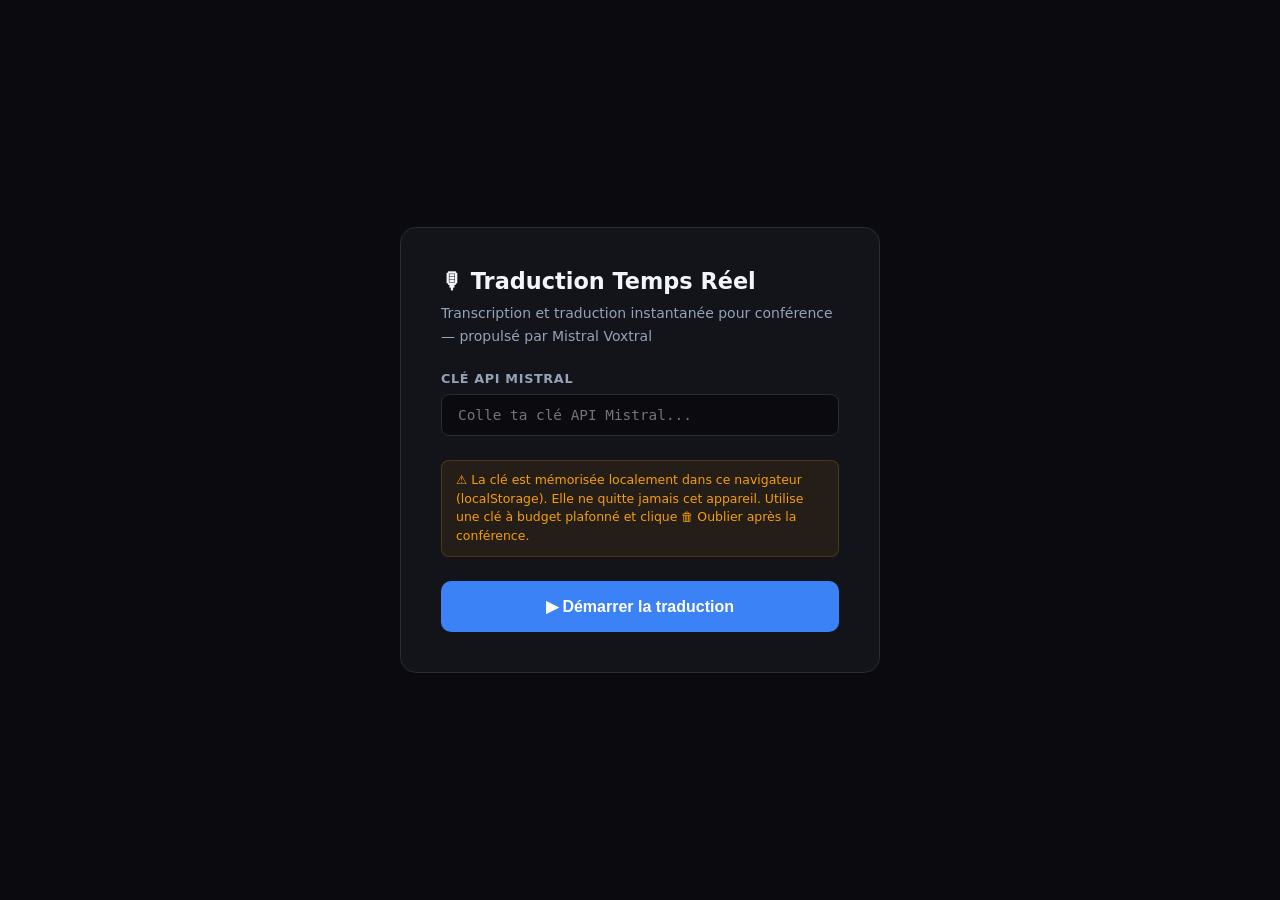
<file: index.html>
<!DOCTYPE html>
<html lang="fr">
<head>
  <meta charset="UTF-8" />
  <meta name="viewport" content="width=device-width, initial-scale=1.0"/>
  <title>Traduction Temps Réel — Conférence</title>
  <style>
    :root {
      --bg: #0a0a0f;
      --surface: #13131a;
      --border: #2a2a3a;
      --accent-en: #3b82f6;
      --accent-fr: #22c55e;
      --text: #f1f5f9;
      --text-dim: #94a3b8;
      --text-orig: #64748b;
      --radius: 12px;
    }

    * { box-sizing: border-box; margin: 0; padding: 0; }

    body {
      background: var(--bg);
      color: var(--text);
      font-family: 'Segoe UI', system-ui, sans-serif;
      min-height: 100vh;
      display: flex;
      flex-direction: column;
    }

    /* ── PANNEAU DE CONFIGURATION ── */
    #config-panel {
      position: fixed;
      inset: 0;
      background: var(--bg);
      display: flex;
      align-items: center;
      justify-content: center;
      z-index: 100;
      padding: 24px;
    }

    .config-card {
      background: var(--surface);
      border: 1px solid var(--border);
      border-radius: 16px;
      padding: 40px;
      width: 100%;
      max-width: 480px;
      display: flex;
      flex-direction: column;
      gap: 24px;
    }

    .config-card h1 {
      font-size: 1.4rem;
      font-weight: 700;
      color: var(--text);
    }

    .config-card p {
      font-size: 0.875rem;
      color: var(--text-dim);
      line-height: 1.6;
    }

    .field label {
      display: block;
      font-size: 0.8rem;
      font-weight: 600;
      color: var(--text-dim);
      text-transform: uppercase;
      letter-spacing: 0.05em;
      margin-bottom: 8px;
    }

    .field input {
      width: 100%;
      background: var(--bg);
      border: 1px solid var(--border);
      border-radius: 8px;
      padding: 12px 16px;
      color: var(--text);
      font-size: 0.9rem;
      font-family: monospace;
      outline: none;
      transition: border-color 0.2s;
    }

    .field input:focus {
      border-color: var(--accent-en);
    }

    .mode-toggle {
      display: flex;
      gap: 12px;
    }

    .mode-btn {
      flex: 1;
      padding: 14px;
      border: 2px solid var(--border);
      border-radius: 10px;
      background: transparent;
      color: var(--text-dim);
      font-size: 0.95rem;
      font-weight: 600;
      cursor: pointer;
      transition: all 0.2s;
      text-align: center;
    }

    .mode-btn.active-en {
      border-color: var(--accent-en);
      color: var(--accent-en);
      background: rgba(59,130,246,0.08);
    }

    .mode-btn.active-fr {
      border-color: var(--accent-fr);
      color: var(--accent-fr);
      background: rgba(34,197,94,0.08);
    }

    .btn-start {
      width: 100%;
      padding: 16px;
      background: var(--accent-en);
      color: white;
      border: none;
      border-radius: 10px;
      font-size: 1rem;
      font-weight: 700;
      cursor: pointer;
      transition: opacity 0.2s;
    }

    .btn-start:hover { opacity: 0.85; }
    .btn-start:disabled { opacity: 0.4; cursor: not-allowed; }

    .warning {
      font-size: 0.78rem;
      color: #f59e0b;
      background: rgba(245,158,11,0.08);
      border: 1px solid rgba(245,158,11,0.2);
      border-radius: 8px;
      padding: 10px 14px;
      line-height: 1.5;
    }

    /* ── AFFICHAGE PRINCIPAL ── */
    #display {
      display: none;
      flex-direction: column;
      min-height: 100vh;
    }

    /* Header */
    .header {
      display: flex;
      align-items: center;
      justify-content: space-between;
      padding: 16px 28px;
      border-bottom: 1px solid var(--border);
      background: var(--surface);
    }

    .header-left {
      display: flex;
      align-items: center;
      gap: 16px;
    }

    .mode-badge {
      font-size: 1rem;
      font-weight: 800;
      padding: 6px 16px;
      border-radius: 20px;
      letter-spacing: 0.05em;
    }

    .badge-en { background: rgba(59,130,246,0.15); color: var(--accent-en); }
    .badge-fr { background: rgba(34,197,94,0.15); color: var(--accent-fr); }

    .status-dot {
      width: 10px;
      height: 10px;
      border-radius: 50%;
      background: #ef4444;
      transition: background 0.3s;
    }

    .status-dot.listening {
      background: #22c55e;
      animation: pulse 1.5s infinite;
    }

    @keyframes pulse {
      0%, 100% { opacity: 1; }
      50% { opacity: 0.4; }
    }

    .status-label {
      font-size: 0.8rem;
      color: var(--text-dim);
    }

    .btn-stop {
      padding: 8px 20px;
      background: transparent;
      border: 1px solid var(--border);
      border-radius: 8px;
      color: var(--text-dim);
      font-size: 0.85rem;
      cursor: pointer;
      transition: all 0.2s;
    }

    .btn-stop:hover {
      border-color: #ef4444;
      color: #ef4444;
    }

    /* Zone principale — texte ancré en bas */
    .main-area {
      flex: 1;
      display: flex;
      flex-direction: column;
      justify-content: flex-end;
      padding: 0 60px 48px;
      gap: 0;
    }

    /* Stack des 3 segments — du plus ancien (haut) au plus récent (bas) */
    .segments {
      display: flex;
      flex-direction: column;
      gap: 0;
      width: 100%;
    }

    /* Segment générique */
    .seg {
      text-align: center;
      padding: 10px 0;
      transition: opacity 0.4s, font-size 0.3s;
    }

    /* Segment N-2 : contexte lointain, très atténué */
    .seg-old {
      font-size: clamp(1rem, 1.8vw, 1.5rem);
      font-weight: 500;
      color: var(--text-orig);
      opacity: 0.35;
      line-height: 1.4;
    }

    /* Segment N-1 : contexte proche, semi-visible */
    .seg-prev {
      font-size: clamp(1.3rem, 2.5vw, 2rem);
      font-weight: 600;
      color: var(--text-dim);
      opacity: 0.6;
      line-height: 1.35;
      padding-bottom: 16px;
    }

    /* Segment actuel : plein focus, couleur accent */
    .seg-current {
      font-size: clamp(2rem, 4.5vw, 3.8rem);
      font-weight: 800;
      line-height: 1.25;
      padding-bottom: 0;
    }
    .seg-current.fr { color: var(--accent-fr); }
    .seg-current.en { color: var(--accent-en); }
    .seg-current.detecting { color: var(--text); }

    /* Séparateur original */
    .original-bar {
      margin-top: 20px;
      padding-top: 16px;
      border-top: 1px solid var(--border);
      text-align: center;
    }

    .original-text {
      font-size: clamp(0.85rem, 1.3vw, 1.1rem);
      color: var(--text-orig);
      font-style: italic;
      min-height: 1.4em;
    }

    /* Spinner discret */
    .processing {
      display: flex;
      align-items: center;
      justify-content: center;
      gap: 8px;
      color: var(--text-orig);
      font-size: 0.8rem;
      min-height: 20px;
      margin-top: 10px;
    }

    .spinner {
      width: 12px;
      height: 12px;
      border: 2px solid var(--border);
      border-top-color: var(--accent-en);
      border-radius: 50%;
      animation: spin 0.7s linear infinite;
      display: none;
    }

    @keyframes spin { to { transform: rotate(360deg); } }

    /* Erreur */
    .error-banner {
      display: none;
      position: fixed;
      bottom: 20px;
      left: 50%;
      transform: translateX(-50%);
      background: #ef4444;
      color: white;
      padding: 12px 24px;
      border-radius: 10px;
      font-size: 0.85rem;
      font-weight: 600;
      z-index: 200;
      max-width: 480px;
      text-align: center;
    }
  </style>
</head>
<body>

<!-- ══════════════════════════════════════════
     PANNEAU DE CONFIGURATION
══════════════════════════════════════════ -->
<div id="config-panel">
  <div class="config-card">
    <div>
      <h1>🎙 Traduction Temps Réel</h1>
      <p style="margin-top:8px">Transcription et traduction instantanée pour conférence — propulsé par Mistral Voxtral</p>
    </div>

    <div class="field">
      <label>Clé API Mistral</label>
      <div style="display:flex;gap:8px;align-items:center">
        <input type="password" id="api-key" placeholder="Colle ta clé API Mistral..." autocomplete="off" style="flex:1"/>
        <button onclick="forgetKey()" id="btn-forget" title="Supprimer la clé mémorisée" style="padding:12px 14px;background:transparent;border:1px solid var(--border);border-radius:8px;color:var(--text-dim);cursor:pointer;font-size:0.85rem;white-space:nowrap;display:none">🗑 Oublier</button>
      </div>
      <p id="key-hint" style="font-size:0.75rem;color:var(--accent-fr);margin-top:6px;display:none">✓ Clé mémorisée sur cet appareil</p>
    </div>

    <div class="warning">
      ⚠️ La clé est mémorisée localement dans ce navigateur (localStorage). Elle ne quitte jamais cet appareil. Utilise une clé à budget plafonné et clique 🗑 Oublier après la conférence.
    </div>

    <button class="btn-start" id="btn-start" onclick="startSession()">
      ▶ Démarrer la traduction
    </button>
  </div>
</div>

<!-- ══════════════════════════════════════════
     AFFICHAGE PLEIN ÉCRAN
══════════════════════════════════════════ -->
<div id="display">

  <div class="header">
    <div class="header-left">
      <div class="mode-badge badge-en" id="mode-badge">🌐 Détection auto</div>
      <div class="status-dot" id="status-dot"></div>
      <span class="status-label" id="status-label">En attente...</span>
    </div>
    <button class="btn-stop" onclick="stopSession()">⏹ Arrêter</button>
  </div>

  <div class="main-area">
    <div class="segments">
      <div class="seg seg-old"    id="seg-old"></div>
      <div class="seg seg-prev"   id="seg-prev"></div>
      <div class="seg seg-current detecting" id="seg-current">En attente de la parole…</div>
    </div>

    <div class="original-bar">
      <div class="original-text" id="original-text">—</div>
    </div>

    <div class="processing">
      <div class="spinner" id="spinner"></div>
      <span id="processing-label"></span>
    </div>
  </div>
</div>

<div class="error-banner" id="error-banner"></div>

<!-- ══════════════════════════════════════════
     JAVASCRIPT
══════════════════════════════════════════ -->
<script>
  // ── État global ──
  let apiKey = '';
  let detectedLang = ''; // langue détectée par Voxtral sur le dernier segment
  let mediaRecorder = null;
  let audioStream = null;
  let isRecording = false;
  let audioChunks = [];
  let isSending = false; // garde anti-concurrence

  // ── Démarrage session ──
  async function startSession() {
    apiKey = document.getElementById('api-key').value.trim();
    if (!apiKey) { showError('Entre ta clé API Mistral.'); return; }
    if (apiKey.length < 10) {
      showError('Clé API trop courte, vérifie la saisie.'); return;
    }

    try {
      audioStream = await navigator.mediaDevices.getUserMedia({ audio: true, video: false });
    } catch (e) {
      showError('Accès micro refusé. Autorise le micro dans Chrome.');
      return;
    }

    // Mémoriser la clé dans localStorage
    saveKey(apiKey);

    // Basculer vers l'affichage
    document.getElementById('config-panel').style.display = 'none';
    document.getElementById('display').style.display = 'flex';
    startRecording();
  }

  // ── Mise à jour badge selon langue détectée ──
  function updateBadge(lang) {
    const badge = document.getElementById('mode-badge');
    const label = document.getElementById('translation-label');
    const cur   = document.getElementById('seg-current');
    if (!badge || !label) return;
    if (lang === 'en') {
      badge.textContent = '🇬🇧 EN → 🇫🇷 FR';
      badge.className = 'mode-badge badge-en';
      label.textContent = 'TRADUCTION EN FRANÇAIS';
      if (cur) cur.className = 'seg seg-current fr';
    } else if (lang === 'fr') {
      badge.textContent = '🇫🇷 FR → 🇬🇧 EN';
      badge.className = 'mode-badge badge-fr';
      label.textContent = 'TRANSLATION IN ENGLISH';
      if (cur) cur.className = 'seg seg-current en';
    } else {
      badge.textContent = '🌐 Détection...';
      badge.className = 'mode-badge badge-en';
    }
  }

  // ── Choix du meilleur format audio supporté ──
  // Priorité : webm (header complet par segment), éviter mp4 fragmenté
  function getBestMimeType() {
    const candidates = [
      'audio/webm;codecs=opus',
      'audio/webm',
      'audio/ogg;codecs=opus',
      'audio/ogg',
      'audio/mp4',
    ];
    for (const type of candidates) {
      if (MediaRecorder.isTypeSupported(type)) return type;
    }
    return '';
  }

  // ── Enregistrement audio — cycle stop/start ──
  // On enregistre des segments complets (fichiers valides avec header)
  // puis on redémarre immédiatement pour la suite
  let currentMimeType = '';

  function startRecording() {
    isRecording = true;
    currentMimeType = getBestMimeType();
    console.log('Format audio sélectionné :', currentMimeType);
    startSegment();
    setStatus('listening', 'Écoute en cours...');
  }

  function startSegment() {
    if (!isRecording) return;
    audioChunks = [];

    try {
      mediaRecorder = new MediaRecorder(audioStream, currentMimeType ? { mimeType: currentMimeType } : {});
    } catch {
      mediaRecorder = new MediaRecorder(audioStream);
    }

    mediaRecorder.ondataavailable = (e) => {
      if (e.data && e.data.size > 0) audioChunks.push(e.data);
    };

    mediaRecorder.onstop = () => {
      const blob = new Blob(audioChunks, { type: currentMimeType || 'audio/webm' });
      if (blob.size > 3000 && !isSending) sendAudio(blob);
      if (isRecording) startSegment(); // redémarrer immédiatement
    };

    // Segment de 3 secondes — fichier complet à chaque fois
    mediaRecorder.start();
    setTimeout(() => {
      if (mediaRecorder && mediaRecorder.state === 'recording') mediaRecorder.stop();
    }, 3000);
  }

  // ── Envoi audio → Voxtral → Traduction ──
  async function sendAudio(blob) {
    isSending = true;
    setSpinner(true, 'Transcription...');

    try {
      // ── Étape 1 : Transcription + détection langue via Voxtral ──
      const { text: transcript, language: lang } = await transcribeAudio(blob, currentMimeType);

      if (!transcript || transcript.trim().length < 2) {
        setSpinner(false);
        return;
      }

      setSpinner(true, 'Traduction...');

      // ── Étape 2 : Traduction + détection langue via Mistral chat ──
      const { translated, sourceLang } = await translateText(transcript, lang);

      if (translated) {
        detectedLang = sourceLang;
        updateBadge(sourceLang);
        displayTranslation(transcript, translated, sourceLang);
      }

    } catch (err) {
      console.error(err);
      showError('Erreur API : ' + err.message);
    } finally {
      isSending = false;
      setSpinner(false);
    }
  }

  // ── Conversion vers WAV 16kHz mono 16-bit PCM ──
  async function toWav16k(blob) {
    const arrayBuffer = await blob.arrayBuffer();
    let decoded;
    try {
      const tmpCtx = new AudioContext();
      decoded = await tmpCtx.decodeAudioData(arrayBuffer);
      tmpCtx.close();
    } catch(e) {
      throw new Error('decodeAudioData failed: ' + e.message);
    }

    // Rééchantillonner vers 16kHz
    const offlineCtx = new OfflineAudioContext(1, Math.ceil(decoded.duration * 16000), 16000);
    const source = offlineCtx.createBufferSource();
    source.buffer = decoded;
    source.connect(offlineCtx.destination);
    source.start(0);
    const resampled = await offlineCtx.startRendering();

    // Encoder en WAV PCM 16-bit
    const pcm = resampled.getChannelData(0);
    const wavBuffer = new ArrayBuffer(44 + pcm.length * 2);
    const view = new DataView(wavBuffer);
    const writeStr = (o, s) => { for (let i = 0; i < s.length; i++) view.setUint8(o + i, s.charCodeAt(i)); };
    writeStr(0, 'RIFF');
    view.setUint32(4, 36 + pcm.length * 2, true);
    writeStr(8, 'WAVE');
    writeStr(12, 'fmt ');
    view.setUint32(16, 16, true);       // taille chunk fmt
    view.setUint16(20, 1, true);        // PCM
    view.setUint16(22, 1, true);        // mono
    view.setUint32(24, 16000, true);    // sample rate
    view.setUint32(28, 32000, true);    // byte rate
    view.setUint16(32, 2, true);        // block align
    view.setUint16(34, 16, true);       // bits per sample
    writeStr(36, 'data');
    view.setUint32(40, pcm.length * 2, true);
    let offset = 44;
    for (let i = 0; i < pcm.length; i++) {
      const s = Math.max(-1, Math.min(1, pcm[i]));
      view.setInt16(offset, s < 0 ? s * 0x8000 : s * 0x7FFF, true);
      offset += 2;
    }
    return new Blob([wavBuffer], { type: 'audio/wav' });
  }

  // ── API : Transcription Voxtral (sans langue forcée → détection auto) ──
  async function transcribeAudio(audioBlob, mimeType = 'audio/webm') {
    let fileBlob, fileName;
    try {
      fileBlob = await toWav16k(audioBlob);
      fileName = 'audio.wav';
      console.log('WAV 16kHz OK :', fileBlob.size, 'bytes');
    } catch(e) {
      console.error('Conversion WAV échouée :', e.message);
      throw new Error('Conversion audio impossible : ' + e.message);
    }

    const formData = new FormData();
    formData.append('file', fileBlob, fileName);
    formData.append('model', 'voxtral-mini-2507');
    // Pas de 'language' → Voxtral détecte automatiquement

    const response = await fetch('https://api.mistral.ai/v1/audio/transcriptions', {
      method: 'POST',
      headers: { 'Authorization': `Bearer ${apiKey}` },
      body: formData
    });

    if (!response.ok) {
      const err = await response.json().catch(() => ({}));
      throw new Error(err.message || `Voxtral HTTP ${response.status}`);
    }

    const data = await response.json();
    // Voxtral retourne data.language avec la langue détectée
    return { text: data.text || '', language: data.language || '' };
  }

  // ── API : Traduction Mistral Chat (détection langue intégrée) ──
  async function translateText(text, voxtralLang) {
    const systemPrompt = `Tu es un traducteur professionnel pour conférences bilingues français/anglais.
Ta tâche : détecter la langue du texte fourni, puis le traduire dans l'autre langue.
Réponds UNIQUEMENT en JSON strict, sans markdown, sans texte autour :
{"lang":"fr","translation":"..."}  ← si le texte source est en français
{"lang":"en","translation":"..."}  ← si le texte source est en anglais
Le champ "lang" est la langue SOURCE (pas la langue cible). Le champ "translation" est la traduction.`;

    const response = await fetch('https://api.mistral.ai/v1/chat/completions', {
      method: 'POST',
      headers: {
        'Authorization': `Bearer ${apiKey}`,
        'Content-Type': 'application/json'
      },
      body: JSON.stringify({
        model: 'mistral-small-latest',
        messages: [
          { role: 'system', content: systemPrompt },
          { role: 'user', content: text }
        ],
        max_tokens: 400,
        temperature: 0.1,
        response_format: { type: 'json_object' }
      })
    });

    if (!response.ok) {
      const err = await response.json().catch(() => ({}));
      throw new Error(err.message || `Mistral HTTP ${response.status}`);
    }

    const data = await response.json();
    const raw = data.choices?.[0]?.message?.content?.trim() || '{}';
    try {
      const parsed = JSON.parse(raw);
      const sourceLang = parsed.lang || voxtralLang || 'en';
      const translated = parsed.translation || '';
      console.log('Langue détectée:', sourceLang, '| Traduction:', translated);
      return { translated, sourceLang };
    } catch(e) {
      console.error('Parse JSON traduction échoué:', raw);
      return { translated: raw, sourceLang: voxtralLang || 'en' };
    }
  }

  // ── Affichage — rotation des 3 segments ──
  // Mémoire des 2 dernières traductions pour les segments contexte
  let prevTranslations = [];

  function displayTranslation(original, translated, lang) {
    const segCurrent  = document.getElementById('seg-current');
    const segPrev     = document.getElementById('seg-prev');
    const segOld      = document.getElementById('seg-old');
    const origEl      = document.getElementById('original-text');

    if (!segCurrent || !segPrev || !segOld || !origEl) return;

    // Faire glisser : current → prev → old
    const currentText = segCurrent.textContent;
    const prevText    = segPrev.textContent;

    // Mettre à jour old et prev seulement si current avait du contenu réel
    if (currentText && currentText !== 'En attente de la parole…') {
      segOld.textContent  = prevText;
      segPrev.textContent = currentText;
    }

    // Afficher le nouveau segment courant
    segCurrent.textContent = translated;
    segCurrent.className = 'seg seg-current ' + (lang === 'en' ? 'en' : lang === 'fr' ? 'fr' : 'detecting');

    // Texte original sous la ligne
    origEl.textContent = original;
  }

  // ── Arrêt ──
  function stopSession() {
    isRecording = false;
    isSending = false;

    if (mediaRecorder && mediaRecorder.state !== 'inactive') {
      mediaRecorder.stop();
    }
    if (audioStream) {
      audioStream.getTracks().forEach(t => t.stop());
      audioStream = null;
    }

    document.getElementById('display').style.display = 'none';
    document.getElementById('config-panel').style.display = 'flex';
    apiKey = '';

    // Reset affichage
    document.getElementById('seg-old').textContent     = '';
    document.getElementById('seg-prev').textContent    = '';
    document.getElementById('seg-current').textContent = 'En attente de la parole…';
    document.getElementById('seg-current').className   = 'seg seg-current detecting';
    document.getElementById('original-text').textContent = '—';
    prevTranslations = [];

    // Recharger la clé sauvegardée dans le champ
    loadSavedKey();
  }

  // ── Utilitaires UI ──
  function setStatus(state, label) {
    const dot = document.getElementById('status-dot');
    dot.className = 'status-dot' + (state === 'listening' ? ' listening' : '');
    document.getElementById('status-label').textContent = label;
  }

  function setSpinner(visible, label = '') {
    document.getElementById('spinner').style.display = visible ? 'block' : 'none';
    document.getElementById('processing-label').textContent = visible ? label : '';
  }

  function showError(msg) {
    const banner = document.getElementById('error-banner');
    banner.textContent = msg;
    banner.style.display = 'block';
    setTimeout(() => { banner.style.display = 'none'; }, 4000);
  }

  // ── localStorage : clé API ──
  const STORAGE_KEY = 'conf_translator_api_key';

  function loadSavedKey() {
    const saved = localStorage.getItem(STORAGE_KEY);
    if (saved) {
      document.getElementById('api-key').value = saved;
      document.getElementById('key-hint').style.display = 'block';
      document.getElementById('btn-forget').style.display = 'inline-block';
    }
  }

  function saveKey(key) {
    localStorage.setItem(STORAGE_KEY, key);
    document.getElementById('key-hint').style.display = 'block';
    document.getElementById('btn-forget').style.display = 'inline-block';
  }

  function forgetKey() {
    localStorage.removeItem(STORAGE_KEY);
    document.getElementById('api-key').value = '';
    document.getElementById('key-hint').style.display = 'none';
    document.getElementById('btn-forget').style.display = 'none';
  }

  // ── Init ──
  loadSavedKey();
</script>
</body>
</html>
</file>
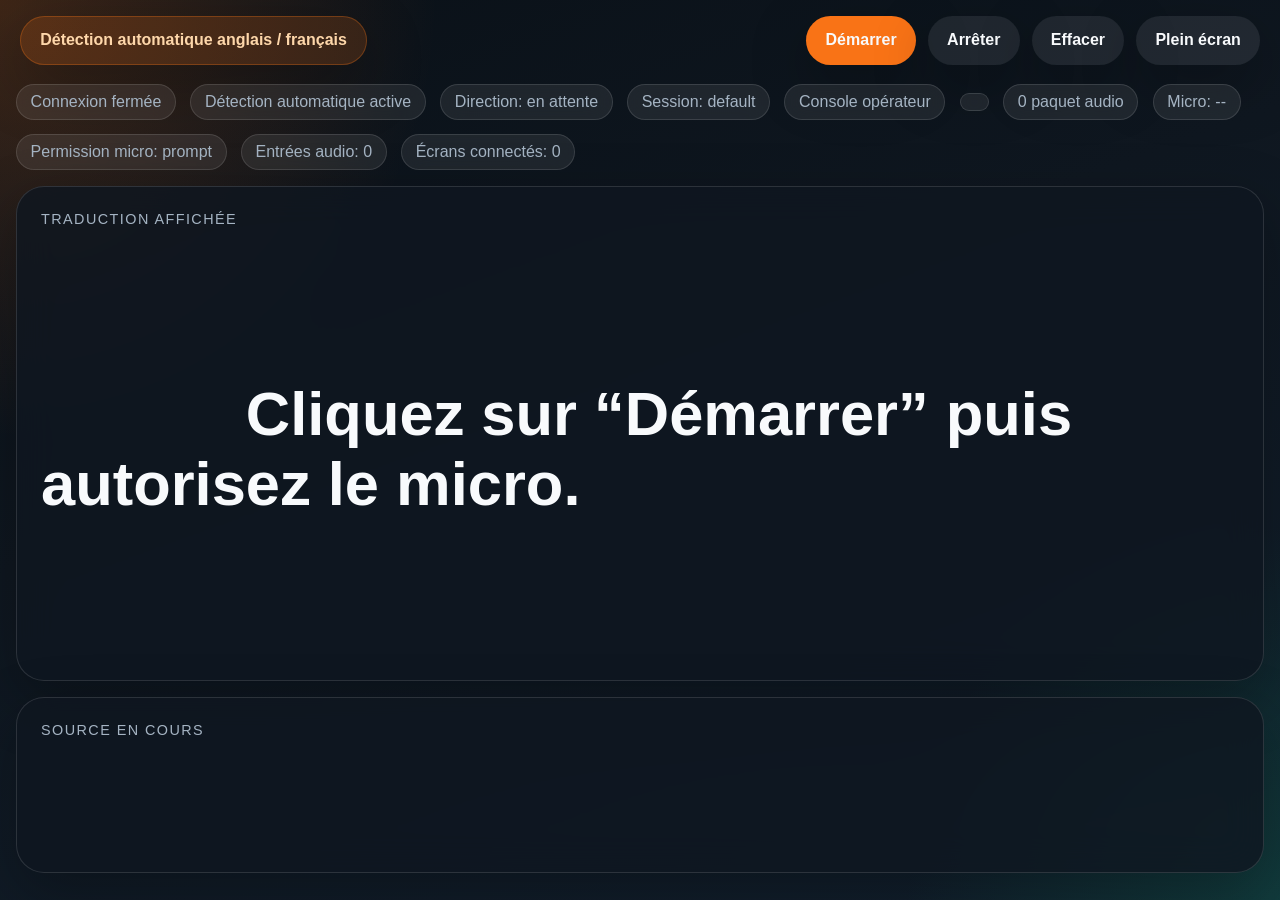
<file: static/index.html>
<!DOCTYPE html>
<html lang="fr">
  <head>
    <meta charset="UTF-8" />
    <meta name="viewport" content="width=device-width, initial-scale=1.0" />
    <title>Traduction conférence</title>
    <link rel="stylesheet" href="/static/styles.css?v=20260505a" />
  </head>
  <body>
    <div class="shell">
      <header class="toolbar">
        <div class="auto-mode-banner" aria-live="polite">
          Détection automatique anglais / français
        </div>
        <div class="actions">
          <button id="startButton">Démarrer</button>
          <button id="stopButton" class="secondary">Arrêter</button>
          <button id="clearButton" class="secondary">Effacer</button>
          <button id="fullscreenButton" class="secondary">Plein écran</button>
        </div>
      </header>

      <main class="stage">
        <div class="status-row">
          <span id="statusBadge" class="status">Prêt</span>
          <span id="modeLabel" class="mode-label">Détection automatique active</span>
          <span id="directionLabel" class="sample-rate">Direction: en attente</span>
          <span id="sessionLabel" class="sample-rate">Session: default</span>
          <span id="roleLabel" class="sample-rate">Console opérateur</span>
          <span id="sampleRate" class="sample-rate"></span>
          <span id="transportStats" class="sample-rate">0 paquet audio</span>
          <span id="micLevel" class="sample-rate">Micro: --</span>
          <span id="permissionState" class="sample-rate">Permission micro: --</span>
          <span id="deviceState" class="sample-rate">Entrées audio: --</span>
          <span id="audienceState" class="sample-rate">Écrans connectés: 0</span>
        </div>

        <section class="captions-card">
          <p class="eyebrow">Traduction affichée</p>
          <div id="translationOutput" class="translation-output">
            Cliquez sur “Démarrer” puis autorisez le micro.
          </div>
        </section>

        <section class="source-card">
          <p class="eyebrow">Source en cours</p>
          <div id="sourceOutput" class="source-output"></div>
        </section>
      </main>
    </div>

    <script src="/static/app.js?v=20260505a" defer></script>
  </body>
</html>
</file>
<file: static/styles.css>
:root {
  --bg: #0f1720;
  --bg-soft: #172332;
  --panel: rgba(15, 23, 32, 0.82);
  --panel-border: rgba(255, 255, 255, 0.12);
  --text: #f8fafc;
  --muted: #a5b4c3;
  --accent: #f97316;
  --accent-soft: rgba(249, 115, 22, 0.2);
  --ok: #10b981;
  --shadow: 0 20px 60px rgba(0, 0, 0, 0.28);
}

* {
  box-sizing: border-box;
}

body {
  margin: 0;
  min-height: 100vh;
  color: var(--text);
  background:
    radial-gradient(circle at top left, rgba(249, 115, 22, 0.22), transparent 28%),
    radial-gradient(circle at bottom right, rgba(16, 185, 129, 0.18), transparent 24%),
    linear-gradient(160deg, #091017 0%, #0f1720 42%, #111f2d 100%);
  font-family: "Avenir Next", "Segoe UI", sans-serif;
}

.shell {
  min-height: 100vh;
  display: grid;
  grid-template-rows: auto 1fr;
}

.toolbar {
  display: flex;
  flex-wrap: wrap;
  justify-content: space-between;
  gap: 1rem;
  padding: 1rem 1.25rem;
}

.auto-mode-banner,
.actions {
  display: flex;
  flex-wrap: wrap;
  gap: 0.75rem;
}

.auto-mode-banner {
  align-items: center;
  padding: 0.9rem 1.2rem;
  border-radius: 999px;
  color: #fed7aa;
  background: rgba(249, 115, 22, 0.16);
  border: 1px solid rgba(249, 115, 22, 0.3);
  box-shadow: var(--shadow);
  font-weight: 700;
}

button {
  border: 0;
  border-radius: 999px;
  padding: 0.9rem 1.2rem;
  font: inherit;
  font-weight: 700;
  color: var(--text);
  background: var(--accent);
  box-shadow: var(--shadow);
  cursor: pointer;
  transition: transform 140ms ease, opacity 140ms ease, background 140ms ease;
}

button:hover {
  transform: translateY(-1px);
}

button.secondary {
  background: rgba(255, 255, 255, 0.08);
}

.stage {
  width: min(1400px, calc(100vw - 2rem));
  margin: 0 auto 1.5rem;
  display: grid;
  gap: 1rem;
  align-content: center;
}

.status-row {
  display: flex;
  flex-wrap: wrap;
  align-items: center;
  gap: 0.9rem;
  color: var(--muted);
}

.status,
.mode-label,
.sample-rate {
  padding: 0.5rem 0.85rem;
  border-radius: 999px;
  background: rgba(255, 255, 255, 0.08);
  border: 1px solid var(--panel-border);
  backdrop-filter: blur(12px);
}

.captions-card,
.source-card {
  padding: 1.5rem;
  border-radius: 28px;
  background: var(--panel);
  border: 1px solid var(--panel-border);
  box-shadow: var(--shadow);
  backdrop-filter: blur(18px);
}

.eyebrow {
  margin: 0 0 0.9rem;
  font-size: 0.9rem;
  letter-spacing: 0.1em;
  text-transform: uppercase;
  color: var(--muted);
}

.translation-output {
  min-height: 46vh;
  display: flex;
  align-items: center;
  font-size: clamp(2rem, 4.8vw, 4.6rem);
  line-height: 1.14;
  font-weight: 800;
  white-space: pre-wrap;
}

.source-output {
  min-height: 6rem;
  font-size: clamp(1rem, 1.6vw, 1.35rem);
  line-height: 1.5;
  color: #dbe7f1;
  white-space: pre-wrap;
}

.listening .status {
  background: rgba(16, 185, 129, 0.18);
  border-color: rgba(16, 185, 129, 0.34);
  color: #d1fae5;
}

@media (max-width: 900px) {
  .toolbar {
    padding: 0.9rem;
  }

  .stage {
    width: min(100vw - 1rem, 1400px);
  }

  .captions-card,
  .source-card {
    border-radius: 22px;
    padding: 1rem;
  }

  .translation-output {
    min-height: 38vh;
  }
}
</file>
